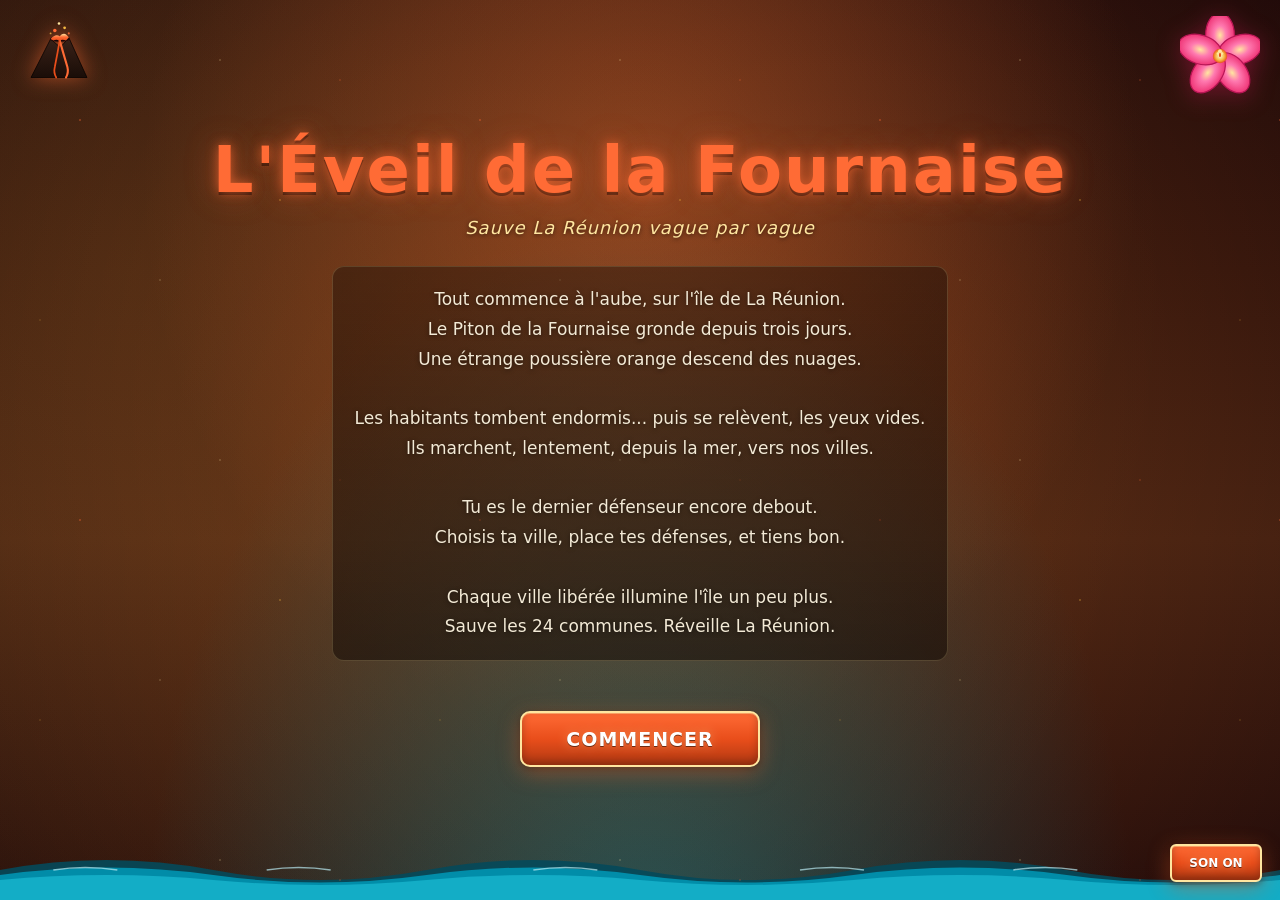
<file: web/client/index.html>
<!DOCTYPE html>
<html lang="fr">
<head>
  <meta charset="UTF-8" />
  <meta name="viewport" content="width=device-width, initial-scale=1" />
  <title>L'Éveil de la Fournaise — Jeu de Zombies</title>
  <meta name="description" content="Tower defense cartoon sur l'île de La Réunion. Sauve les 24 communes des zombies réveillés par le Piton de la Fournaise." />
  <link rel="stylesheet" href="src/ui/style.css" />

  <!-- =============================================================
       BIBLIOTHÈQUE SVG : symboles réutilisables (palette Réunion)
       Posée en haut du DOM pour être visible par <use> partout.
       ============================================================= -->
  <svg width="0" height="0" style="position:absolute" aria-hidden="true" focusable="false">
    <defs>
      <!-- ====== Hibiscus stylisé (fleur emblématique) ====== -->
      <symbol id="ico-hibiscus" viewBox="0 0 100 100">
        <defs>
          <radialGradient id="hib-grad" cx="50%" cy="50%" r="60%">
            <stop offset="0%"  stop-color="#ffe6a0"/>
            <stop offset="35%" stop-color="#ff7ab0"/>
            <stop offset="100%" stop-color="#e91e63"/>
          </radialGradient>
          <radialGradient id="hib-center" cx="50%" cy="50%" r="50%">
            <stop offset="0%"  stop-color="#fff8d0"/>
            <stop offset="60%" stop-color="#f4b942"/>
            <stop offset="100%" stop-color="#e94e1b"/>
          </radialGradient>
        </defs>
        <!-- 5 pétales -->
        <g transform="translate(50 50)">
          <g>
            <ellipse cx="0" cy="-26" rx="18" ry="28" fill="url(#hib-grad)" stroke="#b81655" stroke-width="1.5"/>
          </g>
          <g transform="rotate(72)">
            <ellipse cx="0" cy="-26" rx="18" ry="28" fill="url(#hib-grad)" stroke="#b81655" stroke-width="1.5"/>
          </g>
          <g transform="rotate(144)">
            <ellipse cx="0" cy="-26" rx="18" ry="28" fill="url(#hib-grad)" stroke="#b81655" stroke-width="1.5"/>
          </g>
          <g transform="rotate(216)">
            <ellipse cx="0" cy="-26" rx="18" ry="28" fill="url(#hib-grad)" stroke="#b81655" stroke-width="1.5"/>
          </g>
          <g transform="rotate(288)">
            <ellipse cx="0" cy="-26" rx="18" ry="28" fill="url(#hib-grad)" stroke="#b81655" stroke-width="1.5"/>
          </g>
          <!-- CÅ“ur -->
          <circle cx="0" cy="0" r="9" fill="url(#hib-center)"/>
          <!-- Pistil -->
          <line x1="0" y1="0" x2="0" y2="-6" stroke="#e94e1b" stroke-width="2.5" stroke-linecap="round"/>
          <circle cx="0" cy="-6" r="2.4" fill="#ffe6a0"/>
          <circle cx="2.5" cy="-3" r="1.6" fill="#ffe6a0"/>
          <circle cx="-2.5" cy="-3" r="1.6" fill="#ffe6a0"/>
        </g>
      </symbol>

      <!-- ====== Volcan en éruption stylisé ====== -->
      <symbol id="ico-volcano" viewBox="0 0 100 100">
        <defs>
          <linearGradient id="vol-mountain" x1="0" y1="0" x2="0" y2="1">
            <stop offset="0%"  stop-color="#3a2218"/>
            <stop offset="100%" stop-color="#1a0d08"/>
          </linearGradient>
          <linearGradient id="vol-lava" x1="0" y1="0" x2="0" y2="1">
            <stop offset="0%"  stop-color="#ffe6a0"/>
            <stop offset="50%" stop-color="#ff6b35"/>
            <stop offset="100%" stop-color="#e94e1b"/>
          </linearGradient>
        </defs>
        <!-- Montagne -->
        <path d="M 10 85 L 38 30 L 52 42 L 64 28 L 90 85 Z" fill="url(#vol-mountain)" stroke="#000" stroke-width="1"/>
        <!-- Cratère + lave -->
        <ellipse cx="51" cy="30" rx="14" ry="4" fill="#1a0608"/>
        <path d="M 38 30 Q 45 22 51 26 Q 58 18 64 28 L 60 32 Q 55 30 51 32 Q 46 30 42 32 Z" fill="url(#vol-lava)"/>
        <!-- Cendres / projections -->
        <circle cx="44" cy="18" r="2.5" fill="#ff6b35"/>
        <circle cx="58" cy="14" r="2"   fill="#f4b942"/>
        <circle cx="50" cy="8"  r="1.8" fill="#ffe6a0"/>
        <circle cx="64" cy="22" r="1.5" fill="#ff6b35" opacity="0.8"/>
        <circle cx="38" cy="22" r="1.3" fill="#f4b942" opacity="0.8"/>
        <!-- Coulée de lave -->
        <path d="M 51 32 Q 56 50 62 70 Q 64 78 60 85" stroke="#ff6b35" stroke-width="3" fill="none" stroke-linecap="round"/>
        <path d="M 51 32 Q 48 50 44 70 Q 42 78 46 85" stroke="#e94e1b" stroke-width="2.5" fill="none" stroke-linecap="round"/>
      </symbol>

      <!-- ====== Vague (motif tropical) ====== -->
      <symbol id="ico-wave" viewBox="0 0 100 50">
        <path d="M 0 35 Q 12 18 25 30 T 50 30 T 75 30 T 100 30 V 50 H 0 Z" fill="#0099b8"/>
        <path d="M 0 38 Q 12 22 25 34 T 50 34 T 75 34 T 100 34" stroke="#b8e8f0" stroke-width="2" fill="none" opacity="0.8"/>
      </symbol>

      <!-- ====== Lampion créole ====== -->
      <symbol id="ico-lampion" viewBox="0 0 60 80">
        <defs>
          <radialGradient id="lampion-glow" cx="50%" cy="40%" r="55%">
            <stop offset="0%"  stop-color="#fff8d0"/>
            <stop offset="55%" stop-color="#f4b942"/>
            <stop offset="100%" stop-color="#e94e1b"/>
          </radialGradient>
        </defs>
        <!-- Chapeau -->
        <rect x="20" y="14" width="20" height="4" fill="#2d1a0a"/>
        <!-- Corps lampion -->
        <ellipse cx="30" cy="40" rx="22" ry="26" fill="url(#lampion-glow)" stroke="#b8902c" stroke-width="1.5"/>
        <!-- Lignes verticales -->
        <line x1="14" y1="40" x2="14" y2="40" stroke="#b8902c"/>
        <path d="M 15 28 Q 30 30 45 28 M 12 40 Q 30 42 48 40 M 15 52 Q 30 54 45 52" stroke="#b8902c" stroke-width="0.8" fill="none" opacity="0.6"/>
        <!-- Base -->
        <rect x="22" y="64" width="16" height="3" fill="#2d1a0a"/>
        <line x1="30" y1="67" x2="30" y2="75" stroke="#2d1a0a" stroke-width="1.5"/>
        <ellipse cx="30" cy="76" rx="5" ry="2" fill="#e94e1b"/>
      </symbol>

      <!-- ====== Palmier ====== -->
      <symbol id="ico-palm" viewBox="0 0 120 200">
        <defs>
          <linearGradient id="palm-trunk" x1="0" y1="0" x2="0" y2="1">
            <stop offset="0%" stop-color="#5a3a1a"/>
            <stop offset="100%" stop-color="#2d1808"/>
          </linearGradient>
        </defs>
        <!-- Tronc courbé -->
        <path d="M 60 200 Q 55 130 70 70 Q 75 50 65 35" stroke="url(#palm-trunk)" stroke-width="11" fill="none" stroke-linecap="round"/>
        <!-- Anneaux du tronc -->
        <path d="M 58 180 Q 62 178 66 180 M 58 160 Q 62 158 67 160 M 58 140 Q 64 138 69 140 M 60 120 Q 66 118 71 120 M 62 100 Q 68 98 73 100" stroke="#3a2010" stroke-width="1.5" fill="none"/>
        <!-- Feuilles -->
        <g transform="translate(65 32)">
          <!-- 7 palmes rayonnantes -->
          <path d="M 0 0 Q -30 -10 -55 -5 Q -45 0 -50 8 Q -35 4 -10 6 Z" fill="#1c8b3e"/>
          <path d="M 0 0 Q -25 -25 -45 -35 Q -40 -25 -42 -15 Q -28 -22 -8 -4 Z" fill="#2aa84e"/>
          <path d="M 0 0 Q 0 -30 -8 -55 Q -2 -50 6 -52 Q 4 -32 4 -6 Z" fill="#1c8b3e"/>
          <path d="M 0 0 Q 25 -25 45 -35 Q 40 -25 42 -15 Q 28 -22 8 -4 Z" fill="#2aa84e"/>
          <path d="M 0 0 Q 30 -10 55 -5 Q 45 0 50 8 Q 35 4 10 6 Z" fill="#1c8b3e"/>
          <path d="M 0 0 Q 25 12 50 22 Q 38 18 35 28 Q 25 18 8 10 Z" fill="#12642b"/>
          <path d="M 0 0 Q -25 12 -50 22 Q -38 18 -35 28 Q -25 18 -8 10 Z" fill="#12642b"/>
        </g>
        <!-- Noix de coco -->
        <circle cx="63" cy="40" r="4" fill="#3a2010"/>
        <circle cx="70" cy="42" r="3.5" fill="#3a2010"/>
        <circle cx="57" cy="44" r="3.5" fill="#3a2010"/>
      </symbol>

      <!-- ====== Silhouette stylisée de La Réunion ====== -->
      <!-- Forme approximative en ovale incliné avec piton central -->
      <symbol id="ico-island" viewBox="0 0 800 240">
        <defs>
          <linearGradient id="isl-grad" x1="0" y1="0" x2="0" y2="1">
            <stop offset="0%"  stop-color="#3a2218"/>
            <stop offset="55%" stop-color="#2d2d2d"/>
            <stop offset="100%" stop-color="#1a0d08"/>
          </linearGradient>
          <radialGradient id="isl-glow" cx="55%" cy="40%" r="20%">
            <stop offset="0%"  stop-color="rgba(255,107,53,0.7)"/>
            <stop offset="100%" stop-color="rgba(255,107,53,0)"/>
          </radialGradient>
        </defs>
        <!-- Silhouette générale -->
        <path d="M 80 200
                 Q 60 160 100 130
                 Q 130 90  220 80
                 Q 290 50  370 60
                 Q 460 50  540 80
                 Q 640 90  690 130
                 Q 740 160 720 200
                 Q 690 230 600 230
                 Q 480 240 350 235
                 Q 220 240 140 230
                 Q 90 225 80 200 Z"
              fill="url(#isl-grad)"
              stroke="#000"
              stroke-width="1.5"/>
        <!-- Piton des Neiges (gauche-centre) -->
        <path d="M 320 140 L 380 70 L 440 140 Z" fill="#1a0d08" stroke="#3a2218" stroke-width="1"/>
        <ellipse cx="380" cy="78" rx="22" ry="6" fill="#e8e8e8" opacity="0.85"/>
        <!-- Piton de la Fournaise (droite) -->
        <path d="M 460 150 L 530 80 L 590 150 Z" fill="#1a0d08" stroke="#3a2218" stroke-width="1"/>
        <ellipse cx="530" cy="88" rx="18" ry="5" fill="#ff6b35"/>
        <!-- Glow volcanique -->
        <circle cx="530" cy="85" r="65" fill="url(#isl-glow)"/>
        <!-- Petits points dorés = villes -->
        <g fill="#ffe6a0">
          <circle cx="180" cy="160" r="2.5"/>
          <circle cx="240" cy="180" r="2.5"/>
          <circle cx="310" cy="195" r="2.5"/>
          <circle cx="400" cy="200" r="2.5"/>
          <circle cx="470" cy="195" r="2.5"/>
          <circle cx="550" cy="180" r="2.5"/>
          <circle cx="620" cy="160" r="2.5"/>
          <circle cx="650" cy="190" r="2.5"/>
          <circle cx="160" cy="190" r="2.5"/>
        </g>
      </symbol>

      <!-- ====== Bande de vagues continues (pour fond bas d'écran) ====== -->
      <symbol id="bg-waves" viewBox="0 0 1200 80" preserveAspectRatio="none">
        <!-- 3 couches qui se chevauchent -->
        <path d="M 0 50 Q 100 30 200 50 T 400 50 T 600 50 T 800 50 T 1000 50 T 1200 50 V 80 H 0 Z"
              fill="#054a5a" opacity="0.9"/>
        <path d="M 0 55 Q 100 40 200 55 T 400 55 T 600 55 T 800 55 T 1000 55 T 1200 55 V 80 H 0 Z"
              fill="#0099b8" opacity="0.85"/>
        <path d="M 0 60 Q 100 50 200 60 T 400 60 T 600 60 T 800 60 T 1000 60 T 1200 60 V 80 H 0 Z"
              fill="#1ab8d0" opacity="0.75"/>
        <!-- Écumes -->
        <path d="M 50 50 Q 80 45 110 50 M 250 50 Q 280 45 310 50 M 500 50 Q 530 45 560 50 M 750 50 Q 780 45 810 50 M 950 50 Q 980 45 1010 50"
              stroke="#b8e8f0" stroke-width="1.5" fill="none" opacity="0.7"/>
      </symbol>

      <!-- ====== Icônes HUD ====== -->
      <symbol id="ico-flag" viewBox="0 0 24 24">
        <path d="M5 3 V21" stroke="#ffe6a0" stroke-width="2" stroke-linecap="round"/>
        <path d="M5 4 Q 12 2 19 5 Q 12 8 5 6 Z" fill="#e94e1b" stroke="#b81655" stroke-width="0.5"/>
      </symbol>

      <symbol id="ico-wave-icon" viewBox="0 0 24 24">
        <path d="M2 14 Q 6 10 10 14 T 18 14 T 22 14" stroke="#0099b8" stroke-width="2.5" fill="none" stroke-linecap="round"/>
        <path d="M2 18 Q 6 14 10 18 T 18 18 T 22 18" stroke="#1ab8d0" stroke-width="2" fill="none" stroke-linecap="round" opacity="0.7"/>
      </symbol>

      <symbol id="ico-star" viewBox="0 0 24 24">
        <path d="M12 2 L14.6 9 L22 9.5 L16.5 14 L18.5 21 L12 17 L5.5 21 L7.5 14 L2 9.5 L9.4 9 Z"
              fill="#f4b942" stroke="#b8902c" stroke-width="1"/>
      </symbol>

      <symbol id="ico-coin" viewBox="0 0 24 24">
        <circle cx="12" cy="12" r="10" fill="#f4b942" stroke="#b8902c" stroke-width="1.5"/>
        <circle cx="12" cy="12" r="6.5" fill="none" stroke="#b8902c" stroke-width="1"/>
        <text x="12" y="16" text-anchor="middle" font-size="10" font-weight="bold" fill="#b8902c" font-family="Segoe UI,system-ui,sans-serif">¢</text>
      </symbol>

      <symbol id="ico-heart" viewBox="0 0 24 24">
        <path d="M12 21 C 4 15 2 10 4 7 Q 6 3 10 5 Q 12 7 12 7 Q 12 7 14 5 Q 18 3 20 7 C 22 10 20 15 12 21 Z"
              fill="#e94e1b" stroke="#b81655" stroke-width="1"/>
      </symbol>

      <symbol id="ico-trophy" viewBox="0 0 24 24">
        <path d="M7 4 H 17 V 10 Q 17 14 12 14 Q 7 14 7 10 Z" fill="#ffe6a0" stroke="#b8902c" stroke-width="1"/>
        <path d="M7 6 H 3 Q 3 10 7 10 M 17 6 H 21 Q 21 10 17 10" fill="none" stroke="#b8902c" stroke-width="1.2"/>
        <rect x="9" y="14" width="6" height="3" fill="#b8902c"/>
        <rect x="7" y="17" width="10" height="2" fill="#2d1a0a"/>
      </symbol>
    </defs>
  </svg>
</head>

<body>
  <div id="app">
    <!-- ===========================================================
         Canvas du jeu (intact, on ne touche pas)
         =========================================================== -->
    <canvas id="game" width="960" height="540"></canvas>
    <button id="btn-audio" type="button" aria-label="Activer ou couper le son">SON ON</button>

    <!-- ===========================================================
         HUD — panneau créole, avec icônes
         =========================================================== -->
    <div id="hud" class="hidden">
      <div class="hud-row hud-player">
        <span class="hud-label">👤 Joueur</span>
        <span id="hud-pseudo">—</span>
      </div>
      <div class="hud-row hud-mission">
        <span class="hud-label">
          <svg class="hud-icon" aria-hidden="true"><use href="#ico-flag"/></svg>
          Mission
        </span>
        <span id="hud-mission">Saint-Denis</span>
      </div>
      <div class="hud-row hud-difficulty">
        <span class="hud-label">⚙ Difficulté</span>
        <span id="hud-difficulty">x1.00</span>
      </div>
      <div class="hud-row hud-buffs">
        <span class="hud-label">⚡ Buffs</span>
        <span id="hud-buffs">—</span>
      </div>
      <div class="hud-row">
        <span class="hud-label">
          <svg class="hud-icon" aria-hidden="true"><use href="#ico-wave-icon"/></svg>
          Vague
        </span>
        <span id="hud-wave">1</span>
      </div>
      <div class="hud-row">
        <span class="hud-label">
          <svg class="hud-icon" aria-hidden="true"><use href="#ico-star"/></svg>
          Score
        </span>
        <span id="hud-score">0</span>
      </div>
      <div class="hud-row">
        <span class="hud-label">
          <svg class="hud-icon" aria-hidden="true"><use href="#ico-coin"/></svg>
          Coins
        </span>
        <span id="hud-coins">0</span>
      </div>
      <div class="hud-row">
        <span class="hud-label">
          <svg class="hud-icon" aria-hidden="true"><use href="#ico-heart"/></svg>
          Vie P1
        </span>
        <div class="hp-bar"><div id="hud-hp-fill"></div></div>
      </div>
      <div class="hud-row hud-p2 hidden" id="hud-row-p2">
        <span class="hud-label" style="color:#e91e63">
          <svg class="hud-icon" aria-hidden="true"><use href="#ico-heart"/></svg>
          Vie P2
        </span>
        <div class="hp-bar"><div id="hud-hp-fill-p2"></div></div>
      </div>
      <div class="hud-row hud-record">
        <span class="hud-label">
          <svg class="hud-icon" aria-hidden="true"><use href="#ico-trophy"/></svg>
          Best
        </span>
        <span id="hud-best">0</span>
      </div>
      <div class="hud-row">
        <span class="hud-label">Phase</span>
        <span id="hud-phase">Jour</span>
      </div>
      <div class="hud-row hud-combo">
        <span class="hud-label">Combo</span>
        <span id="hud-combo">x1</span>
      </div>
      <div class="defense-tools" aria-label="Défenses">
        <button id="btn-defense-turret" type="button">
          <span class="def-label">1 Tourelle</span>
          <span class="def-count" id="def-count-turret">0/3</span>
          <span class="def-cost" id="def-cost-turret">18 ¢</span>
        </button>
        <button id="btn-defense-barricade" type="button">
          <span class="def-label">2 Barricade</span>
          <span class="def-count" id="def-count-barricade">0/5</span>
          <span class="def-cost" id="def-cost-barricade">10 ¢</span>
        </button>
      </div>
    </div>

    <!-- ===========================================================
         Dialogue narratif (overlay bas)
         =========================================================== -->
    <div id="dialog" class="hidden">
      <p id="dialog-text"></p>
    </div>

    <!-- ===========================================================
         INTRO plein écran
         =========================================================== -->
    <div id="intro">
      <div class="intro-haze"></div>
      <div class="ash-fall"></div>

      <!-- Décor : volcan en haut-gauche, hibiscus en haut-droite, vagues en bas -->
      <svg class="decor-volcano" role="img" aria-label="Volcan en éruption"><use href="#ico-volcano"/></svg>
      <svg class="decor-hibiscus" role="img" aria-label="Fleur d'hibiscus"><use href="#ico-hibiscus"/></svg>

      <h1>L'Éveil de la Fournaise</h1>
      <p class="tag">Sauve La Réunion vague par vague</p>
      <div id="intro-text"></div>
      <button id="btn-intro-continue">Commencer</button>

      <!-- Bande de vagues animées en bas -->
      <div class="decor-waves" aria-hidden="true">
        <svg viewBox="0 0 2400 80" preserveAspectRatio="none">
          <use href="#bg-waves" x="0"    width="1200" height="80"/>
          <use href="#bg-waves" x="1200" width="1200" height="80"/>
        </svg>
      </div>
    </div>

    <!-- ===========================================================
         MENU principal
         =========================================================== -->
    <div id="menu" class="hidden">
      <div class="decor-sky"></div>

      <!-- Île au loin, silhouette -->
      <svg class="decor-island" role="img" aria-label="Silhouette de l'île de La Réunion"><use href="#ico-island"/></svg>

      <!-- Palmiers latéraux -->
      <svg class="decor-palm-left" role="img" aria-label="Palmier côtier"><use href="#ico-palm"/></svg>
      <svg class="decor-palm-right" aria-hidden="true"><use href="#ico-palm"/></svg>

      <!-- Hibiscus + volcan en coin -->
      <svg class="decor-volcano" role="img" aria-label="Pictogramme volcan"><use href="#ico-volcano"/></svg>
      <svg class="decor-hibiscus" role="img" aria-label="Hibiscus tropical"><use href="#ico-hibiscus"/></svg>

      <!-- Guirlande de lampions -->
      <div class="decor-lampions" aria-hidden="true">
        <svg viewBox="0 0 1200 90" preserveAspectRatio="none" style="width:100%;height:100%">
          <!-- Corde -->
          <path d="M 0 5 Q 300 35 600 20 T 1200 8" stroke="#3a2218" stroke-width="1.5" fill="none"/>
          <!-- 7 lampions accrochés -->
          <g><use href="#ico-lampion" x="80"   y="18" width="44" height="60"/></g>
          <g><use href="#ico-lampion" x="240"  y="26" width="40" height="56"/></g>
          <g><use href="#ico-lampion" x="400"  y="30" width="44" height="60"/></g>
          <g><use href="#ico-lampion" x="560"  y="32" width="48" height="64"/></g>
          <g><use href="#ico-lampion" x="720"  y="30" width="44" height="60"/></g>
          <g><use href="#ico-lampion" x="880"  y="26" width="40" height="56"/></g>
          <g><use href="#ico-lampion" x="1040" y="18" width="44" height="60"/></g>
        </svg>
      </div>

      <h1>L'Éveil de la Fournaise</h1>
      <p class="tag">Prototype Web Solo</p>
      <p class="mission-preview"><span id="menu-mission-title">Acte I — La Préfecture</span></p>
      <p class="mission-city">Ville : <span id="menu-mission-city">Saint-Denis</span></p>
      <div class="player-panel">
        <label for="player-name">Nom du joueur</label>
        <input id="player-name" maxlength="18" autocomplete="nickname" placeholder="Ton pseudo" />
      </div>
      <button id="btn-start">Jouer</button>
      <p class="hint">ZQSD ou Flèches pour bouger — Souris pour viser et tirer — Q change le son d'arme — 1/2 puis E ou clic droit pour poser des défenses</p>
      <p class="record">Meilleur score : <span id="menu-best">0</span></p>
      <div class="leaderboard">
        <h2>Top 10 local</h2>
        <ol id="top-scores"></ol>
      </div>
      <p class="reset-link">
        <a href="#" id="btn-reset-story">Réinitialiser l'histoire</a>
        · <a href="#" id="btn-clear-scores">Effacer Top 10</a>
        · <a href="#" id="btn-reset-upgrades">Effacer upgrades</a>
      </p>

      <!-- Sliders audio (volume musique et SFX séparés, + mute persistant) -->
      <div class="audio-settings">
        <label class="audio-row">
          <span>🎵 Musique</span>
          <input type="range" id="vol-music" min="0" max="100" value="60" />
        </label>
        <label class="audio-row">
          <span>🔊 SFX</span>
          <input type="range" id="vol-sfx" min="0" max="100" value="80" />
        </label>
      </div>

      <!-- Bande de vagues animées en bas -->
      <div class="decor-waves" aria-hidden="true">
        <svg viewBox="0 0 2400 80" preserveAspectRatio="none">
          <use href="#bg-waves" x="0"    width="1200" height="80"/>
          <use href="#bg-waves" x="1200" width="1200" height="80"/>
        </svg>
      </div>
    </div>

    <!-- ===========================================================
         PAUSE MENU (overlay au-dessus de l'arène, déclenché par ESC)
         =========================================================== -->
    <div id="pause-menu" class="hidden">
      <div class="pause-card">
        <h2>Pause</h2>
        <p class="pause-sub">Le combat s'arrête, prends ton souffle.</p>
        <button id="btn-pause-resume" class="btn-primary">Reprendre</button>
        <button id="btn-pause-restart" class="btn-secondary">Recommencer la mission</button>
        <button id="btn-pause-menu" class="btn-secondary">Quitter au menu</button>
        <p class="pause-hint">Appuie sur <kbd>ESC</kbd> pour reprendre instantanément</p>
      </div>
    </div>

    <!-- ===========================================================
         GAME OVER
         =========================================================== -->
    <div id="gameover" class="hidden">
      <div class="ash-fall"></div>
      <svg class="decor-volcano" role="img" aria-label="Volcan grondant"><use href="#ico-volcano"/></svg>
      <svg class="decor-hibiscus" role="img" aria-label="Hibiscus"><use href="#ico-hibiscus"/></svg>

      <h2 id="go-title">Tu es tombé</h2>
      <p id="go-flavor">La nuée orange t'a englouti...</p>
      <p>Mission : <span id="go-mission">Saint-Denis</span></p>
      <p>Vague atteinte : <span id="go-wave">1</span></p>
      <p>Score : <span id="go-score">0</span></p>
      <p>Coins gagnés : <span id="go-coins">0</span></p>
      <p id="go-rank"></p>
      <button id="btn-restart">Réessayer</button>
    </div>

    <!-- ===========================================================
         VICTORY
         =========================================================== -->
    <div id="victory" class="hidden">
      <svg class="decor-hibiscus" role="img" aria-label="Hibiscus en fleur"><use href="#ico-hibiscus"/></svg>

      <!-- Guirlande festive -->
      <div class="decor-lampions" aria-hidden="true">
        <svg viewBox="0 0 1200 90" preserveAspectRatio="none" style="width:100%;height:100%">
          <path d="M 0 5 Q 300 35 600 20 T 1200 8" stroke="#3a2218" stroke-width="1.5" fill="none"/>
          <g><use href="#ico-lampion" x="80"   y="18" width="44" height="60"/></g>
          <g><use href="#ico-lampion" x="240"  y="26" width="40" height="56"/></g>
          <g><use href="#ico-lampion" x="400"  y="30" width="44" height="60"/></g>
          <g><use href="#ico-lampion" x="560"  y="32" width="48" height="64"/></g>
          <g><use href="#ico-lampion" x="720"  y="30" width="44" height="60"/></g>
          <g><use href="#ico-lampion" x="880"  y="26" width="40" height="56"/></g>
          <g><use href="#ico-lampion" x="1040" y="18" width="44" height="60"/></g>
        </svg>
      </div>

      <h2>Mission accomplie</h2>
      <p id="victory-flavor">La ville respire de nouveau.</p>
      <p>Mission : <span id="victory-city">Saint-Denis</span></p>
      <p>Récompense : <span id="victory-reward">+50 coins</span></p>
      <button id="btn-next-mission">Mission suivante</button>

      <!-- Vagues -->
      <div class="decor-waves" aria-hidden="true">
        <svg viewBox="0 0 2400 80" preserveAspectRatio="none">
          <use href="#bg-waves" x="0"    width="1200" height="80"/>
          <use href="#bg-waves" x="1200" width="1200" height="80"/>
        </svg>
      </div>
    </div>

    <!-- ===========================================================
         CHOIX D'UPGRADE entre vagues
         =========================================================== -->
    <div id="upgrade-choice" class="hidden">
      <h2>🎁 Choisis ton bonus</h2>
      <p class="upgrade-hint">Tu peux prendre <strong>1 amélioration</strong> permanente. Elle restera entre les missions.</p>
      <div id="upgrade-cards" class="upgrade-cards">
        <!-- 3 cartes injectées par main.js -->
      </div>
      <button id="btn-skip-upgrade" class="btn-secondary">Passer cette fois</button>
    </div>

  </div>

  <script type="module" src="src/main.js"></script>
</body>
</html>
</file>
<file: web/client/src/ui/style.css>
/* =============================================================================
 * L'Éveil de la Fournaise — Habillage tropical
 * Palette officielle : drapeau rayonnant + écosystème volcanique de La Réunion.
 * Aucune dépendance externe (police système, SVG inline, animations CSS pures).
 * ============================================================================= */

:root {
  /* Palette officielle (cf. GAME_KNOWLEDGE §3) */
  --c-fournaise:   #ff6b35;   /* Orange volcan — titres, lave */
  --c-flamboyant:  #e94e1b;   /* Rouge drapeau — boutons */
  --c-cannelle:    #f4b942;   /* Jaune cannelle — mission, soleil */
  --c-lagon:       #0099b8;   /* Bleu lagon — eau */
  --c-emeraude:    #1c8b3e;   /* Vert tropical — forêt, victoire */
  --c-sable-noir:  #2d2d2d;   /* Sable volcanique — fond */
  --c-pluie:       #5d8fa8;   /* Bleu pluie — info */
  --c-hibiscus:    #e91e63;   /* Rose hibiscus — cosmétique */
  --c-lampions:    #ffe6a0;   /* Or chaud — lumière ville libérée */
  --c-alerte:      #ff3030;   /* Néon alerte — danger */

  /* Dérivés ombrés */
  --c-nuit:        #1a0d0a;   /* Nuit volcanique */
  --c-cendre:      #4a2c1a;   /* Cendre orange profonde */
  --c-ecume:       #b8e8f0;   /* Écume claire de vague */
  --c-mer-profonde:#054a5a;   /* Mer profonde */
  --c-or-fonce:    #b8902c;   /* Or vieilli, bordures */

  /* Ombres et glow */
  --glow-lave:     0 0 30px rgba(255, 107, 53, 0.55), 0 0 60px rgba(255, 107, 53, 0.25);
  --glow-or:       0 0 18px rgba(255, 230, 160, 0.45);
  --ombre-bois:    0 6px 22px rgba(0, 0, 0, 0.45), 0 2px 4px rgba(0, 0, 0, 0.6);
}

/* ----------------------------------------------------------------------------
 * Reset doux
 * ---------------------------------------------------------------------------- */
* { box-sizing: border-box; margin: 0; padding: 0; }

html, body {
  height: 100%;
  /* Fond global = nuit volcanique (au cas où le canvas ne couvre pas tout) */
  background:
    radial-gradient(ellipse at 50% 110%, var(--c-mer-profonde) 0%, transparent 55%),
    radial-gradient(ellipse at 50% -10%, rgba(255, 107, 53, 0.18) 0%, transparent 60%),
    var(--c-nuit);
  color: #f3ead6;
  font-family: "Segoe UI", "Trebuchet MS", system-ui, sans-serif;
  overflow: hidden;
}

#app {
  position: relative;
  width: 100vw;
  height: 100vh;
  display: flex;
  align-items: center;
  justify-content: center;
}

/* Le canvas du jeu — on garde son aspect intact, on l'encadre juste */
#game {
  background: #1a1a1a;
  border: 3px solid var(--c-or-fonce);
  border-radius: 4px;
  box-shadow:
    0 0 0 1px rgba(255, 230, 160, 0.18),
    var(--ombre-bois),
    inset 0 0 60px rgba(255, 107, 53, 0.08);
  max-width: 100%;
  max-height: 100%;
  cursor: crosshair;
}

#btn-audio {
  position: absolute;
  right: 18px;
  bottom: 18px;
  z-index: 12;
  width: 92px;
  min-height: 38px;
  padding: 8px 10px;
  margin: 0;
  border-radius: 6px;
  font-size: 12px;
  letter-spacing: 0;
}

#btn-audio.audio-off {
  filter: grayscale(0.75) brightness(0.78);
  opacity: 0.78;
}

.hidden { display: none !important; }

/* ============================================================================
 * Décor de fond — SVG inline (silhouette île + vagues + ciel volcanique)
 * Ces décors sont posés AUTOUR du canvas, jamais dessus.
 * ============================================================================ */

.decor-sky {
  /* Halo orange volcanique tout en haut */
  position: absolute;
  inset: 0;
  pointer-events: none;
  z-index: 0;
  background:
    radial-gradient(ellipse at 50% -20%, rgba(255, 107, 53, 0.45) 0%, transparent 50%),
    radial-gradient(ellipse at 20% 0%, rgba(244, 185, 66, 0.18) 0%, transparent 45%),
    radial-gradient(ellipse at 80% 0%, rgba(233, 78, 27, 0.18) 0%, transparent 45%);
  animation: sky-pulse 11s ease-in-out infinite alternate;
}

@keyframes sky-pulse {
  from { opacity: 0.85; }
  to   { opacity: 1.0; }
}

.decor-island {
  /* Silhouette de l'île de La Réunion stylisée en bas du menu */
  position: absolute;
  bottom: 0;
  left: 50%;
  transform: translateX(-50%);
  width: min(95vw, 1100px);
  height: auto;
  pointer-events: none;
  z-index: 0;
  opacity: 0.55;
}

.decor-waves {
  /* Bande de vagues animées en bas */
  position: absolute;
  bottom: 0;
  left: 0;
  width: 100%;
  height: 80px;
  pointer-events: none;
  z-index: 0;
  overflow: hidden;
}

.decor-waves svg {
  width: 200%;
  height: 100%;
  animation: wave-slide 14s linear infinite;
}

@keyframes wave-slide {
  from { transform: translateX(0); }
  to   { transform: translateX(-50%); }
}

.decor-hibiscus {
  /* Hibiscus rotatif en haut à droite (intro & menu) */
  position: absolute;
  top: 24px;
  right: 28px;
  width: 110px;
  height: 110px;
  pointer-events: none;
  z-index: 2;
  animation: hibiscus-spin 28s linear infinite;
  filter: drop-shadow(0 4px 12px rgba(233, 30, 99, 0.35));
}

@keyframes hibiscus-spin {
  from { transform: rotate(-6deg); }
  to   { transform: rotate(354deg); }
}

.decor-palm-left, .decor-palm-right {
  position: absolute;
  bottom: 0;
  width: 180px;
  height: auto;
  pointer-events: none;
  z-index: 1;
  opacity: 0.85;
  filter: drop-shadow(0 6px 18px rgba(0, 0, 0, 0.45));
}
.decor-palm-left  { left: 12px;  transform: rotate(-3deg); }
.decor-palm-right { right: 12px; transform: scaleX(-1) rotate(-3deg); }

.decor-volcano {
  /* Petit pictogramme volcan animé (lave qui pulse) */
  position: absolute;
  top: 18px;
  left: 24px;
  width: 92px;
  height: 92px;
  pointer-events: none;
  z-index: 2;
  filter: drop-shadow(0 0 10px rgba(255, 107, 53, 0.55));
  animation: volcano-pulse 3.4s ease-in-out infinite;
}

@keyframes volcano-pulse {
  0%, 100% { transform: scale(1);    filter: drop-shadow(0 0 10px rgba(255, 107, 53, 0.55)); }
  50%      { transform: scale(1.05); filter: drop-shadow(0 0 22px rgba(255, 107, 53, 0.9)); }
}

.decor-lampions {
  /* Guirlande de lampions tout en haut du menu */
  position: absolute;
  top: 0;
  left: 0;
  width: 100%;
  height: 90px;
  pointer-events: none;
  z-index: 1;
}

/* ============================================================================
 * HUD — panneau créole en bois doré
 * ============================================================================ */
#hud {
  position: absolute;
  top: 18px;
  left: 18px;
  background:
    linear-gradient(180deg,
      rgba(45, 25, 15, 0.92) 0%,
      rgba(20, 10, 8, 0.92) 100%);
  padding: 14px 18px;
  border-radius: 10px;
  border: 2px solid var(--c-or-fonce);
  box-shadow:
    var(--ombre-bois),
    inset 0 0 0 1px rgba(255, 230, 160, 0.25),
    inset 0 0 30px rgba(255, 107, 53, 0.08);
  min-width: 240px;
  font-size: 14px;
  backdrop-filter: blur(6px);
  z-index: 4;
}

.hud-row {
  display: flex;
  justify-content: space-between;
  align-items: center;
  padding: 4px 0;
  gap: 12px;
}

.hud-icon {
  display: inline-block;
  width: 18px;
  height: 18px;
  vertical-align: middle;
  margin-right: 6px;
  flex-shrink: 0;
}

.hud-label {
  color: var(--c-cannelle);
  margin-right: 12px;
  font-weight: 500;
  letter-spacing: 0.4px;
  display: inline-flex;
  align-items: center;
}

.hud-mission {
  border-bottom: 1px solid var(--c-or-fonce);
  padding-bottom: 8px;
  margin-bottom: 4px;
}
.hud-mission span:last-child {
  color: var(--c-fournaise);
  font-weight: bold;
  text-shadow: 0 0 8px rgba(255, 107, 53, 0.5);
}

.hud-record {
  border-top: 1px solid var(--c-or-fonce);
  margin-top: 4px;
  padding-top: 8px;
  color: var(--c-lampions);
}
.hud-record span:last-child {
  text-shadow: var(--glow-or);
}

.hud-combo span:last-child {
  color: var(--c-hibiscus);
  font-weight: 800;
  text-shadow: 0 0 12px rgba(233, 30, 99, 0.65);
}

.defense-tools {
  display: grid;
  grid-template-columns: 1fr 1fr;
  gap: 8px;
  margin-top: 10px;
}

.defense-tools button {
  font-size: 12px;
  padding: 8px 10px;
  margin: 0;
  border-radius: 6px;
  letter-spacing: 0;
  display: flex;
  flex-direction: column;
  align-items: center;
  gap: 3px;
  line-height: 1.1;
}

.defense-tools .def-label {
  font-weight: 800;
}

.defense-tools .def-count {
  font-size: 11px;
  letter-spacing: 0.5px;
  color: var(--c-lampions);
  background: rgba(20, 10, 5, 0.45);
  padding: 1px 6px;
  border-radius: 4px;
  border: 1px solid rgba(255, 230, 160, 0.25);
  font-variant-numeric: tabular-nums;
}

.defense-tools .def-count.full {
  color: #fff;
  background: rgba(255, 48, 48, 0.55);
  border-color: #ff3030;
  animation: limit-flash 1.2s ease-in-out infinite;
}

@keyframes limit-flash {
  0%, 100% { opacity: 1; }
  50%      { opacity: 0.55; }
}

.defense-tools .def-cost {
  font-size: 10px;
  color: var(--c-cannelle);
  font-weight: 700;
  letter-spacing: 0.4px;
}

.defense-tools .def-cost.too-expensive {
  color: #ff7a7a;
  text-decoration: line-through;
}

.hp-bar {
  width: 130px;
  height: 14px;
  background: var(--c-sable-noir);
  border-radius: 7px;
  overflow: hidden;
  border: 1px solid var(--c-or-fonce);
  box-shadow: inset 0 1px 3px rgba(0, 0, 0, 0.6);
}

#hud-hp-fill {
  height: 100%;
  background: linear-gradient(90deg,
    var(--c-emeraude) 0%,
    var(--c-cannelle) 55%,
    var(--c-flamboyant) 100%);
  width: 100%;
  transition: width 0.18s ease-out;
  box-shadow: inset 0 -2px 4px rgba(0, 0, 0, 0.3);
}

#hud-hp-fill-p2 {
  height: 100%;
  background: linear-gradient(90deg, var(--c-emeraude) 0%, var(--c-hibiscus) 55%, #6a1a3a 100%);
  width: 100%;
  transition: width 0.18s ease-out;
  box-shadow: inset 0 -2px 4px rgba(0, 0, 0, 0.3);
}

/* ============================================================================
 * Dialogue narratif (bas d'écran)
 * ============================================================================ */
#dialog {
  position: absolute;
  bottom: 9%;
  left: 50%;
  transform: translateX(-50%);
  background:
    linear-gradient(180deg,
      rgba(45, 25, 15, 0.94) 0%,
      rgba(15, 8, 5, 0.94) 100%);
  padding: 14px 30px;
  border-radius: 14px;
  border: 2px solid var(--c-fournaise);
  box-shadow:
    var(--ombre-bois),
    0 0 22px rgba(255, 107, 53, 0.35),
    inset 0 0 0 1px rgba(255, 230, 160, 0.2);
  z-index: 5;
  max-width: 680px;
  text-align: center;
  animation: dialog-fade 0.45s ease-out;
}
#dialog p {
  color: var(--c-lampions);
  font-size: 18px;
  font-weight: 500;
  line-height: 1.4;
  text-shadow: 0 1px 4px rgba(0, 0, 0, 0.7);
}
@keyframes dialog-fade {
  from { opacity: 0; transform: translate(-50%, 14px); }
  to   { opacity: 1; transform: translate(-50%, 0); }
}

/* ============================================================================
 * Écrans plein écran : intro, menu, gameover, victory
 * ============================================================================ */
/* ============= PAUSE MENU ============= */
#pause-menu {
  position: absolute;
  inset: 0;
  z-index: 50;
  background: radial-gradient(circle at center, rgba(20, 12, 8, 0.78), rgba(0, 0, 0, 0.94));
  backdrop-filter: blur(4px);
  display: flex;
  align-items: center;
  justify-content: center;
}
#pause-menu.hidden { display: none; }
#pause-menu .pause-card {
  background: linear-gradient(160deg, rgba(36, 24, 18, 0.95), rgba(28, 18, 14, 0.95));
  border: 2px solid var(--c-cannelle, #f4b942);
  border-radius: 22px;
  padding: 38px 50px;
  text-align: center;
  box-shadow: 0 16px 48px rgba(0, 0, 0, 0.5), 0 0 32px rgba(244, 185, 66, 0.18);
  max-width: 420px;
}
#pause-menu h2 {
  margin: 0 0 8px 0;
  font-size: 38px;
  color: var(--c-cannelle, #f4b942);
  text-shadow: 0 2px 8px rgba(0, 0, 0, 0.6);
}
#pause-menu .pause-sub {
  color: #d8c8a8;
  font-style: italic;
  margin-bottom: 24px;
}
#pause-menu button {
  display: block;
  width: 100%;
  margin: 10px 0;
  padding: 12px 24px;
  font-size: 16px;
  font-weight: 700;
  border: none;
  border-radius: 12px;
  cursor: pointer;
  transition: transform 0.12s ease, box-shadow 0.12s ease;
}
#pause-menu .btn-primary {
  background: linear-gradient(180deg, #ff8a40, #e94e1b);
  color: white;
  box-shadow: 0 4px 14px rgba(233, 78, 27, 0.5);
}
#pause-menu .btn-secondary {
  background: linear-gradient(180deg, #4a3520, #2e2014);
  color: #f4d8a0;
  border: 1px solid #5a3a1a;
}
#pause-menu button:hover {
  transform: translateY(-2px);
  box-shadow: 0 6px 20px rgba(0, 0, 0, 0.5);
}
#pause-menu .pause-hint {
  margin-top: 18px;
  color: #b8a888;
  font-size: 13px;
}
#pause-menu kbd {
  background: #2e2014;
  border: 1px solid #5a3a1a;
  border-radius: 4px;
  padding: 2px 6px;
  font-family: monospace;
  font-size: 12px;
  color: #f4d8a0;
}

#intro, #menu, #gameover, #victory {
  position: absolute;
  inset: 0;
  display: flex;
  flex-direction: column;
  align-items: center;
  justify-content: center;
  text-align: center;
  z-index: 10;
  padding: 40px;
  overflow: hidden;
}

/* INTRO : ciel volcanique au lever */
#intro {
  background:
    radial-gradient(ellipse at 50% 110%, var(--c-mer-profonde) 0%, transparent 55%),
    radial-gradient(ellipse at 50% 20%, rgba(255, 107, 53, 0.35) 0%, transparent 55%),
    linear-gradient(180deg,
      #1a0608 0%,
      #2a0f0a 30%,
      #3a1a0f 60%,
      #1a0608 100%);
}

.intro-haze {
  position: absolute;
  inset: -50%;
  background:
    radial-gradient(circle, rgba(255, 140, 50, 0.22) 0%, transparent 60%),
    radial-gradient(circle at 30% 40%, rgba(244, 185, 66, 0.12) 0%, transparent 50%);
  animation: haze 9s ease-in-out infinite alternate;
  pointer-events: none;
}
@keyframes haze {
  from { transform: translate(-5%, 5%); opacity: 0.65; }
  to   { transform: translate(8%, -3%); opacity: 1; }
}

/* MENU : lagon vers volcan, île au loin */
#menu {
  background:
    /* Ciel volcanique */
    linear-gradient(180deg,
      #2a0d0a 0%,
      #4a1f15 22%,
      #6a2a18 38%,
      #8a3a20 52%,
      /* Bande horizon */
      rgba(244, 185, 66, 0.4) 60%,
      /* Lagon */
      rgba(0, 153, 184, 0.6) 70%,
      rgba(0, 153, 184, 0.85) 85%,
      var(--c-mer-profonde) 100%);
}

/* GAMEOVER : ambiance cendre froide */
#gameover {
  background:
    radial-gradient(ellipse at 50% 30%, rgba(233, 78, 27, 0.25) 0%, transparent 60%),
    linear-gradient(180deg,
      #1a0608 0%,
      #2d2d2d 70%,
      #1a0608 100%);
}

/* VICTORY : aube verte/dorée, ville libérée */
#victory {
  background:
    radial-gradient(ellipse at 50% 110%, rgba(28, 139, 62, 0.4) 0%, transparent 60%),
    radial-gradient(ellipse at 50% 20%, rgba(255, 230, 160, 0.35) 0%, transparent 55%),
    linear-gradient(180deg,
      #2a1a08 0%,
      #4a3a18 30%,
      #6a5a28 55%,
      #2a4a28 100%);
}

/* ============================================================================
 * Typographie des écrans
 * ============================================================================ */
#intro h1, #menu h1, #gameover h2, #victory h2 {
  font-size: clamp(36px, 5.5vw, 64px);
  letter-spacing: 2px;
  color: var(--c-fournaise);
  text-shadow:
    0 0 12px rgba(255, 107, 53, 0.7),
    0 0 32px rgba(255, 107, 53, 0.45),
    0 3px 0 rgba(0, 0, 0, 0.6);
  margin-bottom: 10px;
  position: relative;
  z-index: 3;
  font-weight: 800;
  /* Petite ondulation type "lave qui pulse" */
  animation: lava-pulse 3.8s ease-in-out infinite;
}

@keyframes lava-pulse {
  0%, 100% {
    text-shadow:
      0 0 12px rgba(255, 107, 53, 0.7),
      0 0 32px rgba(255, 107, 53, 0.45),
      0 3px 0 rgba(0, 0, 0, 0.6);
  }
  50% {
    text-shadow:
      0 0 18px rgba(255, 107, 53, 0.95),
      0 0 50px rgba(244, 185, 66, 0.6),
      0 3px 0 rgba(0, 0, 0, 0.6);
  }
}

#intro .tag, #menu .tag {
  color: var(--c-lampions);
  margin-bottom: 28px;
  font-style: italic;
  font-size: clamp(14px, 1.4vw, 18px);
  letter-spacing: 1px;
  position: relative;
  z-index: 3;
  text-shadow: 0 1px 4px rgba(0, 0, 0, 0.6);
}

#intro-text {
  max-width: 660px;
  color: #f3ead6;
  line-height: 1.75;
  font-size: clamp(15px, 1.4vw, 17px);
  margin-bottom: 36px;
  white-space: pre-line;
  position: relative;
  z-index: 3;
  text-shadow: 0 1px 4px rgba(0, 0, 0, 0.5);
  /* Panneau lisible sur fond chaud */
  background: linear-gradient(180deg,
    rgba(20, 10, 5, 0.4),
    rgba(20, 10, 5, 0.55));
  padding: 22px 30px;
  border-radius: 12px;
  border: 1px solid rgba(255, 230, 160, 0.18);
}

.mission-preview {
  color: var(--c-cannelle);
  font-size: clamp(18px, 2vw, 24px);
  font-weight: bold;
  margin-bottom: 6px;
  position: relative;
  z-index: 3;
  text-shadow: 0 2px 8px rgba(0, 0, 0, 0.7);
}
.mission-city {
  color: var(--c-lampions);
  margin-bottom: 26px;
  position: relative;
  z-index: 3;
  text-shadow: 0 1px 4px rgba(0, 0, 0, 0.6);
}

.player-panel {
  position: relative;
  z-index: 3;
  display: flex;
  align-items: center;
  gap: 10px;
  margin: 4px 0 8px;
  color: var(--c-lampions);
}

.player-panel label {
  font-size: 13px;
  font-weight: 700;
}

.player-panel input {
  width: 190px;
  height: 36px;
  border: 1px solid var(--c-or-fonce);
  border-radius: 6px;
  background: rgba(20, 10, 5, 0.74);
  color: #fff6d6;
  padding: 0 10px;
  font: 700 14px "Segoe UI", system-ui, sans-serif;
  outline: none;
}

.leaderboard {
  position: relative;
  z-index: 3;
  width: min(520px, 88vw);
  margin-top: 12px;
  padding: 10px 16px;
  border: 1px solid rgba(255, 230, 160, 0.22);
  border-radius: 8px;
  background: rgba(20, 10, 5, 0.38);
}

.leaderboard h2 {
  font-size: 14px;
  color: var(--c-cannelle);
  margin-bottom: 6px;
  text-transform: uppercase;
}

.leaderboard ol {
  max-height: 126px;
  overflow: hidden;
  text-align: left;
  color: #f3ead6;
  font-size: 12px;
  line-height: 1.45;
  padding-left: 22px;
}

#menu .hint, #gameover p, #victory p {
  color: #e8dbb6;
  margin-top: 8px;
  font-size: 15px;
  position: relative;
  z-index: 3;
  text-shadow: 0 1px 3px rgba(0, 0, 0, 0.7);
}

#menu .record {
  margin-top: 26px;
  color: var(--c-lampions);
  font-weight: bold;
  text-shadow: var(--glow-or);
}

.reset-link {
  margin-top: 20px;
  font-size: 12px;
  position: relative;
  z-index: 3;
}
.reset-link a {
  color: rgba(255, 230, 160, 0.55);
  text-decoration: underline;
  transition: color 0.2s;
}
.reset-link a:hover { color: var(--c-cannelle); }

#victory h2 {
  color: var(--c-emeraude);
  text-shadow:
    0 0 12px rgba(28, 139, 62, 0.7),
    0 0 32px rgba(255, 230, 160, 0.4),
    0 3px 0 rgba(0, 0, 0, 0.6);
  animation: lava-pulse 3.8s ease-in-out infinite;
}
#victory-flavor { font-style: italic; color: var(--c-lampions); margin-bottom: 20px; }
#go-flavor      { font-style: italic; color: #f0c0b0;          margin-bottom: 20px; }

/* ============================================================================
 * Boutons cartoon — laque rouge flamboyant + or
 * ============================================================================ */
button {
  background: linear-gradient(180deg,
    var(--c-fournaise) 0%,
    var(--c-flamboyant) 50%,
    #b03812 100%);
  color: #fff;
  font-weight: bold;
  font-size: 19px;
  letter-spacing: 1px;
  padding: 15px 44px;
  border: 2px solid var(--c-lampions);
  border-radius: 10px;
  cursor: pointer;
  margin-top: 14px;
  position: relative;
  z-index: 3;
  text-shadow:
    0 1px 0 rgba(0, 0, 0, 0.5),
    0 0 12px rgba(255, 230, 160, 0.4);
  box-shadow:
    0 6px 22px rgba(226, 90, 38, 0.45),
    0 2px 6px rgba(0, 0, 0, 0.4),
    inset 0 1px 0 rgba(255, 230, 160, 0.45),
    inset 0 -3px 8px rgba(0, 0, 0, 0.25);
  transition: transform 0.12s, box-shadow 0.18s, filter 0.15s;
  text-transform: uppercase;
  font-family: "Segoe UI", "Trebuchet MS", system-ui, sans-serif;
}

button:hover {
  transform: translateY(-2px) scale(1.03);
  filter: brightness(1.08);
  box-shadow:
    0 10px 30px rgba(255, 140, 70, 0.55),
    0 3px 10px rgba(0, 0, 0, 0.4),
    inset 0 1px 0 rgba(255, 230, 160, 0.55),
    inset 0 -3px 8px rgba(0, 0, 0, 0.2);
}

button:active {
  transform: translateY(1px) scale(0.99);
  filter: brightness(0.95);
}

button:focus-visible {
  outline: 3px solid var(--c-cannelle);
  outline-offset: 3px;
}

/* Variante vert émeraude (victoire) */
#btn-next-mission {
  background: linear-gradient(180deg,
    #2ab84e 0%,
    var(--c-emeraude) 50%,
    #12642b 100%);
  box-shadow:
    0 6px 22px rgba(28, 139, 62, 0.45),
    0 2px 6px rgba(0, 0, 0, 0.4),
    inset 0 1px 0 rgba(255, 230, 160, 0.4),
    inset 0 -3px 8px rgba(0, 0, 0, 0.25);
}
#btn-next-mission:hover {
  box-shadow:
    0 10px 30px rgba(46, 200, 90, 0.6),
    0 3px 10px rgba(0, 0, 0, 0.4),
    inset 0 1px 0 rgba(255, 230, 160, 0.5),
    inset 0 -3px 8px rgba(0, 0, 0, 0.2);
}

/* ============================================================================
 * Responsive — garde la lisibilité 1280x720 et plus petit
 * ============================================================================ */
@media (max-width: 1280px) {
  .decor-hibiscus { width: 80px; height: 80px; top: 16px; right: 20px; }
  .decor-volcano  { width: 70px; height: 70px; }
  .decor-palm-left, .decor-palm-right { width: 130px; }
  #hud { min-width: 210px; padding: 12px 14px; font-size: 13px; }
  #intro-text { padding: 18px 22px; }
}

@media (max-width: 900px) {
  .decor-palm-left, .decor-palm-right { display: none; }
  .decor-hibiscus { width: 60px; height: 60px; }
  #intro h1, #menu h1, #gameover h2, #victory h2 { font-size: 36px; }
  button { padding: 12px 32px; font-size: 16px; }
}

/* Petit motif "cendres qui tombent" subtil sur intro */
.ash-fall {
  position: absolute;
  inset: 0;
  pointer-events: none;
  z-index: 2;
  background-image:
    radial-gradient(1.5px 1.5px at 20% 30%, rgba(255, 107, 53, 0.7), transparent),
    radial-gradient(1.5px 1.5px at 70% 50%, rgba(244, 185, 66, 0.6), transparent),
    radial-gradient(1px 1px at 40% 70%, rgba(255, 230, 160, 0.6), transparent),
    radial-gradient(1.2px 1.2px at 85% 20%, rgba(255, 107, 53, 0.5), transparent),
    radial-gradient(1px 1px at 10% 80%, rgba(244, 185, 66, 0.5), transparent),
    radial-gradient(1.2px 1.2px at 55% 15%, rgba(255, 230, 160, 0.5), transparent);
  background-size: 400px 400px;
  background-repeat: repeat;
  animation: ash-drift 22s linear infinite;
  opacity: 0.85;
}
@keyframes ash-drift {
  from { background-position: 0 0; }
  to   { background-position: -400px 400px; }
}

/* ============================================================================
 * HUD — Lignes pseudo / difficulté / buffs (ajouts gameplay addictif)
 * ============================================================================ */
.hud-player span:last-child {
  color: var(--c-lampions);
  font-weight: 700;
  letter-spacing: 0.5px;
  text-shadow: 0 0 6px rgba(255, 230, 160, 0.35);
}

.hud-difficulty span:last-child {
  color: var(--c-pluie);
  font-weight: 700;
  font-variant-numeric: tabular-nums;
}

.hud-buffs span:last-child {
  color: var(--c-cannelle);
  font-weight: 600;
  font-size: 12px;
  letter-spacing: 0.5px;
  text-align: right;
}

.hud-buffs span:last-child.active {
  color: var(--c-fournaise);
  text-shadow: 0 0 8px rgba(255, 107, 53, 0.6);
  animation: buff-pulse 1.2s ease-in-out infinite;
}

@keyframes buff-pulse {
  0%, 100% { opacity: 1; }
  50%      { opacity: 0.75; }
}

/* ============================================================================
 * Écran "Choisis ton upgrade" — overlay entre vagues
 * ============================================================================ */
#upgrade-choice {
  position: absolute;
  inset: 0;
  z-index: 11;
  display: flex;
  flex-direction: column;
  align-items: center;
  justify-content: center;
  padding: 40px 20px;
  background:
    radial-gradient(ellipse at 50% 30%, rgba(255, 107, 53, 0.22) 0%, transparent 60%),
    radial-gradient(ellipse at 50% 110%, rgba(28, 139, 62, 0.28) 0%, transparent 55%),
    linear-gradient(180deg,
      rgba(15, 8, 5, 0.94) 0%,
      rgba(30, 15, 10, 0.94) 50%,
      rgba(15, 8, 5, 0.94) 100%);
  animation: dialog-fade 0.4s ease-out;
}

#upgrade-choice h2 {
  font-size: clamp(28px, 4vw, 44px);
  color: var(--c-cannelle);
  text-shadow:
    0 0 12px rgba(244, 185, 66, 0.55),
    0 0 32px rgba(255, 107, 53, 0.35),
    0 3px 0 rgba(0, 0, 0, 0.6);
  margin-bottom: 12px;
  letter-spacing: 1.5px;
  font-weight: 800;
}

.upgrade-hint {
  color: var(--c-lampions);
  font-size: clamp(13px, 1.2vw, 16px);
  margin-bottom: 28px;
  text-align: center;
  max-width: 580px;
  text-shadow: 0 1px 4px rgba(0, 0, 0, 0.6);
}

.upgrade-hint strong { color: var(--c-fournaise); }

.upgrade-cards {
  display: flex;
  gap: 22px;
  flex-wrap: wrap;
  justify-content: center;
  max-width: 900px;
  margin-bottom: 24px;
}

.upgrade-card {
  width: 230px;
  min-height: 240px;
  padding: 22px 18px;
  background:
    linear-gradient(180deg,
      rgba(45, 25, 15, 0.94) 0%,
      rgba(20, 10, 8, 0.94) 100%);
  border: 2px solid var(--c-or-fonce);
  border-radius: 14px;
  display: flex;
  flex-direction: column;
  align-items: center;
  text-align: center;
  cursor: pointer;
  transition: transform 0.18s ease-out, box-shadow 0.18s, border-color 0.18s;
  box-shadow:
    var(--ombre-bois),
    inset 0 0 0 1px rgba(255, 230, 160, 0.18),
    inset 0 0 24px rgba(255, 107, 53, 0.08);
  position: relative;
  overflow: hidden;
}

.upgrade-card::before {
  content: "";
  position: absolute;
  inset: -2px;
  border-radius: 14px;
  background: radial-gradient(ellipse at 50% 0%, var(--card-color, var(--c-fournaise)) 0%, transparent 65%);
  opacity: 0.18;
  pointer-events: none;
  z-index: 0;
}

.upgrade-card > * { position: relative; z-index: 1; }

.upgrade-card:hover {
  transform: translateY(-6px) scale(1.03);
  border-color: var(--c-fournaise);
  box-shadow:
    0 14px 36px rgba(255, 107, 53, 0.35),
    var(--ombre-bois),
    inset 0 0 0 1px rgba(255, 230, 160, 0.32),
    inset 0 0 30px rgba(255, 107, 53, 0.15);
}

.upgrade-card:active {
  transform: translateY(-2px) scale(0.99);
}

.upgrade-icon {
  font-size: 52px;
  line-height: 1;
  margin-bottom: 14px;
  color: var(--card-color, var(--c-fournaise));
  text-shadow:
    0 0 14px var(--card-color, var(--c-fournaise)),
    0 2px 4px rgba(0, 0, 0, 0.6);
  filter: drop-shadow(0 0 6px rgba(255, 230, 160, 0.25));
}

.upgrade-title {
  font-size: 18px;
  font-weight: 800;
  color: var(--c-lampions);
  margin-bottom: 8px;
  letter-spacing: 0.6px;
  text-shadow: 0 1px 4px rgba(0, 0, 0, 0.6);
}

.upgrade-desc {
  font-size: 13px;
  color: #f3ead6;
  line-height: 1.45;
  margin-bottom: 14px;
  text-shadow: 0 1px 3px rgba(0, 0, 0, 0.55);
}

.upgrade-stacks {
  margin-top: auto;
  font-size: 11px;
  font-weight: 700;
  color: var(--c-cannelle);
  letter-spacing: 1px;
  text-transform: uppercase;
  padding: 6px 10px;
  border: 1px solid rgba(244, 185, 66, 0.4);
  border-radius: 6px;
  background: rgba(20, 10, 5, 0.55);
}

.upgrade-card.maxed {
  cursor: not-allowed;
  opacity: 0.5;
  filter: grayscale(0.7);
}
.upgrade-card.maxed:hover { transform: none; }

/* Bouton secondaire (Passer cette fois, etc.) */
.btn-secondary {
  background: linear-gradient(180deg,
    #5a3a1a 0%,
    #3a2010 50%,
    #1a0d08 100%) !important;
  color: var(--c-lampions) !important;
  border: 2px solid var(--c-or-fonce) !important;
  font-size: 14px !important;
  padding: 10px 28px !important;
  text-transform: uppercase;
  letter-spacing: 1px;
  box-shadow:
    0 4px 14px rgba(0, 0, 0, 0.45),
    inset 0 1px 0 rgba(255, 230, 160, 0.25),
    inset 0 -2px 6px rgba(0, 0, 0, 0.3) !important;
}
.btn-secondary:hover {
  filter: brightness(1.15) !important;
  border-color: var(--c-cannelle) !important;
}

/* ============================================================================
 * Sliders audio (menu) — volume musique et SFX séparés
 * ============================================================================ */
.audio-settings {
  position: relative;
  z-index: 3;
  margin-top: 18px;
  display: flex;
  gap: 22px;
  flex-wrap: wrap;
  justify-content: center;
  padding: 12px 18px;
  border: 1px solid rgba(255, 230, 160, 0.22);
  border-radius: 10px;
  background: rgba(20, 10, 5, 0.45);
  backdrop-filter: blur(4px);
}

.audio-row {
  display: flex;
  align-items: center;
  gap: 10px;
  color: var(--c-lampions);
  font-size: 13px;
  font-weight: 600;
  letter-spacing: 0.4px;
  text-shadow: 0 1px 3px rgba(0, 0, 0, 0.7);
}

.audio-row input[type="range"] {
  -webkit-appearance: none;
  appearance: none;
  width: 130px;
  height: 6px;
  background: linear-gradient(90deg,
    var(--c-fournaise) 0%,
    var(--c-cannelle) 100%);
  border-radius: 4px;
  outline: none;
  cursor: pointer;
  border: 1px solid var(--c-or-fonce);
}

.audio-row input[type="range"]::-webkit-slider-thumb {
  -webkit-appearance: none;
  appearance: none;
  width: 16px;
  height: 16px;
  border-radius: 50%;
  background: var(--c-lampions);
  border: 2px solid var(--c-flamboyant);
  cursor: grab;
  box-shadow: 0 2px 6px rgba(0, 0, 0, 0.5), 0 0 8px rgba(255, 230, 160, 0.4);
  transition: transform 0.12s;
}
.audio-row input[type="range"]::-webkit-slider-thumb:hover { transform: scale(1.15); }
.audio-row input[type="range"]::-webkit-slider-thumb:active { cursor: grabbing; }

.audio-row input[type="range"]::-moz-range-thumb {
  width: 16px;
  height: 16px;
  border-radius: 50%;
  background: var(--c-lampions);
  border: 2px solid var(--c-flamboyant);
  cursor: grab;
  box-shadow: 0 2px 6px rgba(0, 0, 0, 0.5), 0 0 8px rgba(255, 230, 160, 0.4);
}

/* ============================================================================
 * Pickup pop-up dialog (toast quand le joueur ramasse un pickup)
 * ============================================================================ */
#dialog.pickup-toast {
  bottom: 16%;
  padding: 10px 22px;
  border-color: var(--c-cannelle);
  box-shadow:
    var(--ombre-bois),
    0 0 22px rgba(244, 185, 66, 0.45),
    inset 0 0 0 1px rgba(255, 230, 160, 0.3);
}
#dialog.pickup-toast p {
  font-size: 16px;
  color: var(--c-lampions);
}

/* Responsive : cartes en colonne en dessous de 760px */
@media (max-width: 760px) {
  .upgrade-cards { gap: 14px; }
  .upgrade-card { width: 100%; max-width: 320px; min-height: 200px; padding: 18px 16px; }
  .audio-settings { gap: 14px; padding: 10px 14px; }
  .audio-row input[type="range"] { width: 110px; }
}
</file>
